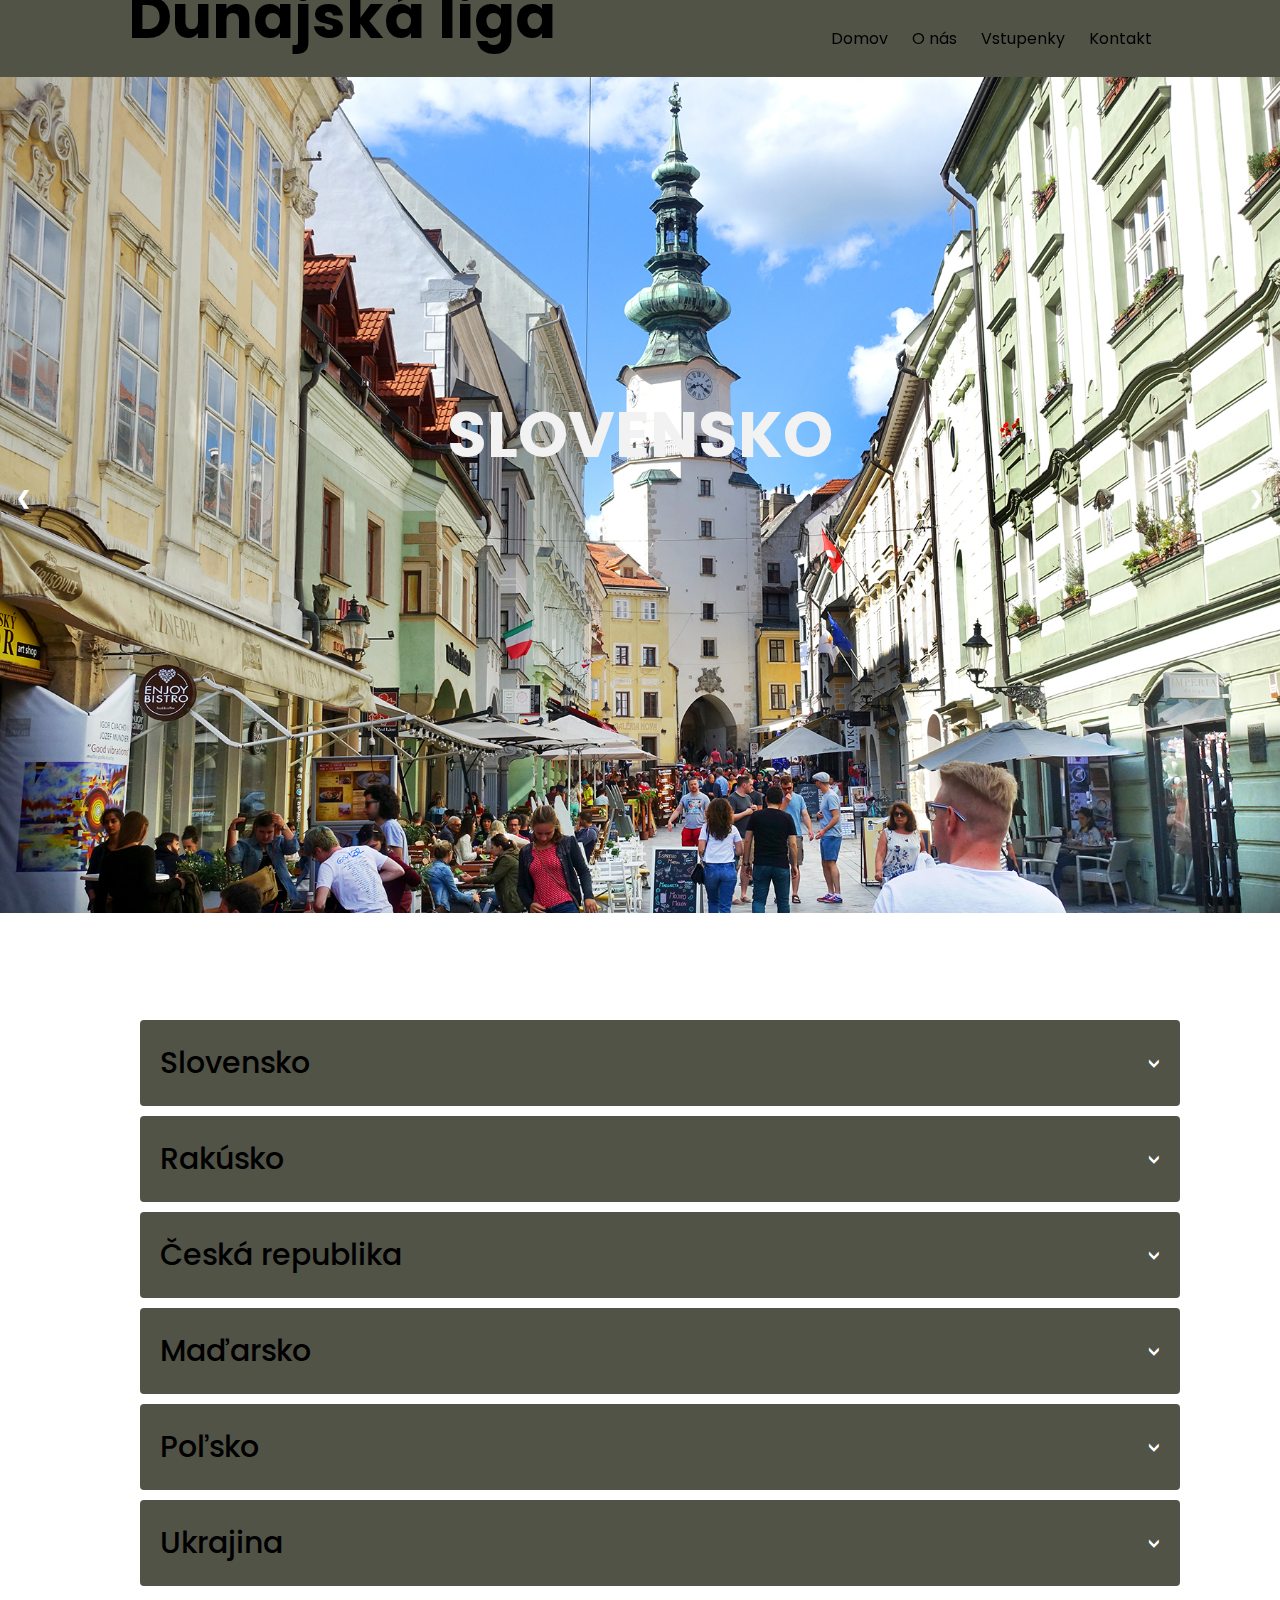
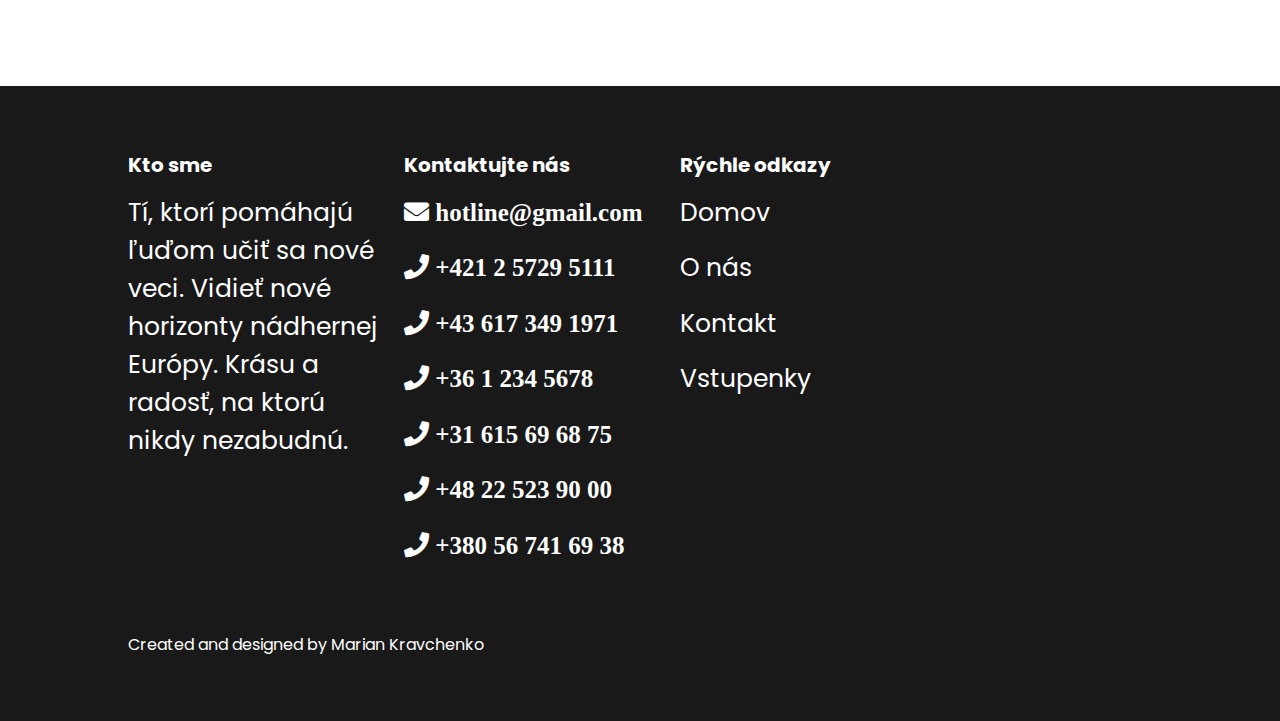
<file: Tickets.html>
<!DOCTYPE html>
<html lang="sk">
<head>
  <meta charset="UTF-8">
  <title>Mainsite</title>
  <link rel='stylesheet' href='https://cdnjs.cloudflare.com/ajax/libs/font-awesome/5.15.3/css/all.min.css'>
  <link rel="stylesheet" href="css\styles.css">
</head>
<body>
  <header class="container main-header">
      <div>
          <h1 class="logo">Dunajská liga</h1>
      </div>
    <nav class="main-nav">
      <ul class="main-menu" id="main-menu">
          <li><a href="index.html">Domov</a></li>
          <li><a href="O nas.html">O nás</a></li>
          <li><a href="Tickets.html">Vstupenky</a></li>
          <li><a href="kontakts.html">Kontakt</a></li>
      </ul>
      <a class="hamburger" id="hamburger">
          <i class="fa fa-bars"></i>
      </a>
    </nav>
  </header>
  
  <main>
    <section class="slides-container">
      <div class="slide fade">
        <img src="img\slovakia-bratislava-michalska-street-053019-rs.jpg">
        <div class="slide-text">
          Slovensko
        </div>
      </div>
      
      <div class="slide fade">
        <img src="img\Czech-Republic-1.jpg">
        <div class="slide-text">
          Česká republika
        </div>
      </div>
      
      <div class="slide fade">
        <img src="img\Maďarsko1.jpg">
        <div class="slide-text">
          Maďarsko
        </div>
      </div>

      <div class="slide fade">
        <img src="img\austria-in-pictures-most-beautiful-places-hallstatt.jpg">
        <div class="slide-text">
          Rakúsko
        </div>
      </div>

      <div class="slide fade">
        <img src="img\iStock-514581240-1204x800.jpeg">
        <div class="slide-text">
          Poľsko
        </div>
      </div>

      <div class="slide fade">
        <img src="img\Kyiv_Ukraine_0322_3x2.avif">
        <div class="slide-text">
          Ukrajina
        </div>
      </div>
      
      <a id="prev" class="prev">❮</a>
      <a id="next" class="next">❯</a>
      
    </section>

    <div class="text1">
      <ul id="accordion">
        <li>
             <label for="first">Slovensko<span>&#x3e;</span></label>
             <input type="radio" name="accordion" id="first">
             <div class="content">
                <p>Slovensko, ktoré sa nachádza v strednej Európe, je krajina s rozmanitou krajinou a bohatou kultúrou. Hlavným mestom je Bratislava, na severe sa pýši majestátnymi Vysokými Tatrami a očarujúcimi historickými mestami. O stredovekom dedičstve svedčí Spišský hrad, ktorý je zapísaný na zozname UNESCO.Slovenská kuchyňa, ovplyvnená slovanskými a európskymi chuťami, ponúka špeciality ako bryndzové halušky a lokše. Srdečná pohostinnosť krajiny víta návštevníkov, aby spoznali jej prírodné krásy a živé tradície, vďaka čomu je Slovensko podmanivou destináciou v srdci kontinentu.</p>                   
                <button>
                  <span>Buy</span>
                  <svg viewBox="-5 -5 110 110" preserveAspectRatio="none" aria-hidden="true">
                    <path d="M0,0 C0,0 100,0 100,0 C100,0 100,100 100,100 C100,100 0,100 0,100 C0,100 0,0 0,0"/>
                  </svg>
                </button>
              </div>
        </li>



        <li>
            <label for="second">Rakúsko<span>&#x3e;</span></label>
            <input type="radio" name="accordion" id="second">
            <div class="content">
                <p>Nestled in the heart of Europe, Austria is a country that effortlessly weaves together history, culture, and breathtaking landscapes. Vienna, the capital, boasts imperial palaces and a UNESCO-listed historic center, while the Austrian Alps provide a playground for outdoor enthusiasts.The country's cultural scene is vibrant, with museums like the Belvedere in Vienna showcasing masterpieces by Gustav Klimt. Austria's musical legacy shines during the annual Salzburg Festival. Austrian cuisine, featuring classics like Wiener Schnitzel and Sachertorte, is a treat for the taste buds. The warmth of the people and the blend of tradition and modernity make Austria a captivating destination, whether exploring historic cities, enjoying outdoor adventures, or savoring the rich cultural tapestry.</p>                  
                <button>
                  <span>Buy</span>
                  <svg viewBox="-5 -5 110 110" preserveAspectRatio="none" aria-hidden="true">
                    <path d="M0,0 C0,0 100,0 100,0 C100,0 100,100 100,100 C100,100 0,100 0,100 C0,100 0,0 0,0"/>
                  </svg>
                </button>
              </div>
       </li>

       <li>
        <label for="third">Česká republika<span>&#x3e;</span></label>
        <input type="radio" name="accordion" id="third">
        <div class="content">
           <p>Česká republika leží v strednej Európe a je podmanivou zmesou histórie a krásy. Jej očarujúce hlavné mesto Praha sa pýši stredovekými vežami a barokovými pamiatkami, ako je Pražský hrad. Za mestom ponúkajú regióny ako Český raj prírodné zázraky, zatiaľ čo južné Čechy a Morava očarujú historickými mestami a vinicami.Česká republika je známa svojou pivnou kultúrou, je rodiskom plzenského piva. Tradičné krčmy slúžia ako centrá na ochutnávanie českej kuchyne, od výdatného guláša až po trdelníkové pečivo. Česi sú srdeční a pohostinní a majú hlboký vzťah k svojmu kultúrnemu dedičstvu, ktoré sa prejavuje vo folklóre, klasickej hudbe a literatúre.Bohatá história krajiny zahŕňa aj zamatovú revolúciu v roku 1989, ktorá viedla k jej súčasnému postaveniu demokratickej a hospodársky prosperujúcej krajiny v rámci Európskej únie. Od dláždených ulíc Prahy až po český vidiek - Česká republika pozýva na objavovanie a ponúka nadčasové a podmanivé zážitky.</p>           
           <button>
            <span>Buy</span>
            <svg viewBox="-5 -5 110 110" preserveAspectRatio="none" aria-hidden="true">
              <path d="M0,0 C0,0 100,0 100,0 C100,0 100,100 100,100 C100,100 0,100 0,100 C0,100 0,0 0,0"/>
            </svg>
          </button>
          </div>
   </li>

    <li>
        <label for="four">Maďarsko<span>&#x3e;</span></label>
        <input type="radio" name="accordion" id="four">
        <div class="content">
        <p>Hladovú republiku, dynamický národ, charakterizuje neukojiteľná túžba po pokroku. Jej rozmanitá kultúra prispieva k živej identite, ktorú poháňa neúnavná snaha o vedomosti a inovácie. Podnikateľský duch a ochota prijímať zmeny robia z tohto ekonomicky silného národa mocnosť. Hladová republika, známa svojou kulinárskou fúziou, spája tradície s modernými trendmi, čím vytvára osobitý zážitok. Okrem materiálnych potrieb túži po sociálnej spravodlivosti a udržateľnosti, čo z nej robí maják ambicióznosti a inkluzívnosti na globálnej scéne.</p>
        <button>
          <span>Buy</span>
          <svg viewBox="-5 -5 110 110" preserveAspectRatio="none" aria-hidden="true">
            <path d="M0,0 C0,0 100,0 100,0 C100,0 100,100 100,100 C100,100 0,100 0,100 C0,100 0,0 0,0"/>
          </svg>
        </button>
      </div>
    </li>

    <li>
        <label for="five">Poľsko<span>&#x3e;</span></label>
        <input type="radio" name="accordion" id="five">
        <div class="content">
        <p>Poľsko, ležiace v srdci Európy, je krajina s húževnatosťou, bohatou históriou a podmanivou krajinou. Varšava, jej hlavné mesto, hladko spája modernosť s historickým šarmom a predstavuje zrekonštruované staré mesto ako dôkaz povojnového oživenia.Rozmanitá scenéria krajiny zahŕňa svieže lesy, pokojné jazerá a majestátne Tatry. Poľská kultúrna štruktúra je pretkaná vplyvmi rôznych epoch, pričom Krakov vyniká ako historicky a umelecky významné mesto zapísané na zozname UNESCO.Poľská kulinárska ponuka, ktorá zahŕňa pochúťky ako pirohy a klobása, odráža lásku k výdatnej a chutnej kuchyni. Príjemnú atmosféru krajiny dotvára srdečnosť jej obyvateľov a silný zmysel pre komunitu.Z hospodárskeho hľadiska sa Poľsko stalo stredoeurópskou veľmocou, ktorá priťahuje globálne investície a podporuje inovácie. Ako člen Európskej únie Poľsko naďalej zohráva významnú úlohu v regionálnej politike a prispieva ku kultúrnemu a hospodárskemu dianiu na kontinente.Poľsko je v podstate podmanivou zmesou tradície a pokroku, ktorá pozýva na skúmanie svojho presvedčivého príbehu na menšej, ale dynamickej scéne.</p>
        <button>
          <span>Buy</span>
          <svg viewBox="-5 -5 110 110" preserveAspectRatio="none" aria-hidden="true">
            <path d="M0,0 C0,0 100,0 100,0 C100,0 100,100 100,100 C100,100 0,100 0,100 C0,100 0,0 0,0"/>
          </svg>
        </button>
      </div>         
    </li>

    <li>
        <label for="six">Ukrajina<span>&#x3e;</span></label>
        <input type="radio" name="accordion" id="six">
        <div class="content">
        <p>Ukrajina, ktorá sa nachádza vo východnej Európe, je krajina s podmanivou zmesou bohatej histórie, rozmanitej kultúry a nádhernej prírody. Kyjev, jeho hlavné mesto, predstavuje kombináciu modernosti a historického šarmu a môže sa pochváliť architektonickými pokladmi, ako je katedrála svätej Sofie a kláštor Lavra.Ukrajinci významne prispeli k rozvoju literatúry, umenia a vedy, čo odráža húževnatého ducha krajiny. Rozmanitá etnická a kultúrna tapiséria spolu s vynikajúcou kuchyňou prispievajú k jedinečnej identite Ukrajiny.Krajina krajiny sa líši od Karpát na západe až po Čierne more na juhu a ponúka úchvatné výhľady a aktivity v prírode. Úrodné roviny Ukrajiny, ktorá je známa ako "obilnica Európy", zohrávajú dôležitú úlohu v celosvetovom poľnohospodárstve.Hoci nedávne svetové udalosti poukázali na snahu Ukrajiny o suverenitu, národ naďalej hľadí do budúcnosti ako odolná a kultúrne bohatá krajina s nevyužitým potenciálom.</p>
        <button>
          <span>Buy</span>
          <svg viewBox="-5 -5 110 110" preserveAspectRatio="none" aria-hidden="true">
            <path d="M0,0 C0,0 100,0 100,0 C100,0 100,100 100,100 C100,100 0,100 0,100 C0,100 0,0 0,0"/>
          </svg>
        </button>
      </div>
    </li>
    </ul>
  </main>

    
    
  <footer class="container bg-dark text-white">
    <div class="row">
      <div class="col-25">
        <h4>Kto sme</h4>
        <p>Tí, ktorí pomáhajú ľuďom učiť sa nové veci. Vidieť nové horizonty nádhernej Európy.
          Krásu a radosť, na ktorú nikdy nezabudnú.</p>
      </div>
      <div class="col-25 text-left">
        <h4>Kontaktujte nás</h4>
        <p><i class="fa fa-envelope" aria-hidden="true"><a href="mailto:hotline@gmail.com"> hotline@gmail.com</a></i></p>
        <p><i class="fa fa-phone" aria-hidden="true"><a href="tel:+421 2 5729 5111"> +421 2 5729 5111</a></i></p>
        <p><i class="fa fa-phone" aria-hidden="true"><a href="tel:+43 617 349 1971"> +43 617 349 1971</a></i></p>
        <p><i class="fa fa-phone" aria-hidden="true"><a href="tel:+36 1 234 5678"> +36 1 234 5678</a></i></p>
        <p><i class="fa fa-phone" aria-hidden="true"><a href="tel:+31 615 69 68 75"> +31 615 69 68 75</a></i></p>
        <p><i class="fa fa-phone" aria-hidden="true"><a href="tel:+48 22 523 90 00"> +48 22 523 90 00</a></i></p>
        <p><i class="fa fa-phone" aria-hidden="true"><a href="tel:+380 56 741 69 38"> +380 56 741 69 38</a></i></p>
      </div>
      <div class="col-25">
        <h4>Rýchle odkazy</h4>
        <p><a href="index.html">Domov</a></p>
        <p><a href="O nas.html">O nás</a></p>
        <p><a href="kontakts.html">Kontakt</a></p>
        <p><a href="Tickets.html">Vstupenky</a></p>
      </div>
    </div>
    <div class="row">
      Created and designed by Marian Kravchenko
    </div>
  </footer>

<script src="js\app.js"></script>
</body>
</html>
</file>
